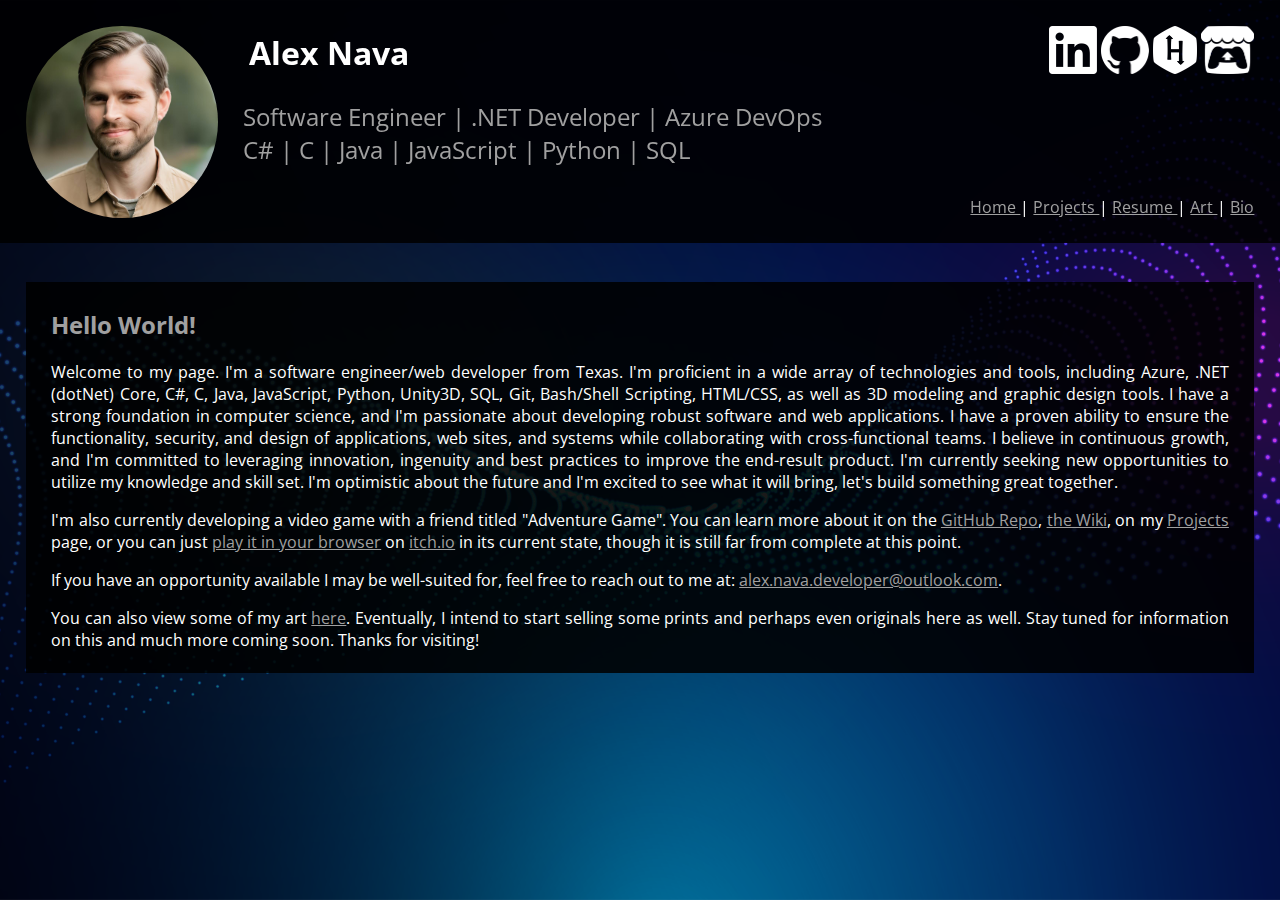
<file: index.html>
<!DOCTYPE html>
<html>
<!--.//{}//.-->
  <head>
    <meta http-equiv="Content-Type" content="text/html; charset=utf-8">
    <meta name="viewport" content="width=device-width, initial-scale=1">
    <link rel="stylesheet" href="css/Default.css" type="text/css">
    <link rel="preconnect" href="https://fonts.googleapis.com">
    <link rel="preconnect" href="https://fonts.gstatic.com" crossorigin>
    <link href="https://fonts.googleapis.com/css2?family=Open+Sans:ital,wght@0,300..800;1,300..800&display=swap" rel="stylesheet">
    <title>Alex Nava</title>
    <meta name="Generator" content="Cocoa HTML Writer">
    <meta name="CocoaVersion" content="1561.61">
  </head>

  <!-- Google tag (gtag.js) -->
  <script async src="https://www.googletagmanager.com/gtag/js?id=G-SY638YXLCG"></script>
  <script>
    window.dataLayer = window.dataLayer || [];
    function gtag(){dataLayer.push(arguments);}
    gtag('js', new Date());
    gtag('config', 'G-SY638YXLCG');
  </script>

  <body>
    <div id = "content">
      <div id = "banner">
        <img class = "circle" src = "Images/Headshot26-Cropped.jpg" width = "196" height = "196">
        
        <div id="name-title">
          <h1 id = "headline">Alex Nava</h1>
          <h2 id = "title">
            Software Engineer | .NET Developer | Azure DevOps</br>
            C# | C | Java | JavaScript | Python | SQL
          </h2>
        </div>
        <div id="nav">
          <div id="icons">
            <a href="https://www.linkedin.com/in/alexnava86/"><img src = "Images/Logos/LinkedIn.png" width="48" height="48"></a>
            <a href="https://github.com/alexnava86"><img src = "Images/Logos/Github.png" width="48" height="48"></a>
            <!--<a href="https://leetcode.com/alexnava86/"><img src = "Images/Logos/LeetCode.png" width="40" height="48"></a>-->
            <a href="https://www.hackerrank.com/alexnava86"><img src = "Images/Logos/HackerRank.png" width="44" height="48"></a>
            <a href="https://alexnava86.itch.io/"><img src = "Images/Logos/Itch.io.png" width="53" height="48"></a>
          </div>
          <div id="links">
            <a href="https://alexnava86.github.io"> Home </a>|
            <a href="https://alexnava86.github.io/Projects/"> Projects </a>|
            <a href="https://alexnava86.github.io/Resume/"> Resume </a>|
            <a href="https://alexnava86.github.io/Art/"> Art </a>| 
            <a href="https://alexnava86.github.io/Bio/"> Bio </a>
            <!--<a href="Contact/Index.html"> Contact</a>-->
          </div>
        </div>
      </div>

      <div id = "introduction">
        <h2>Hello World!</h2>
        <p>
          Welcome to my page. I'm a software engineer/web developer from Texas. I'm proficient in a wide 
          array of technologies and tools, including Azure, .NET (dotNet) Core, C#, C, Java, JavaScript, 
          Python, Unity3D, SQL, Git, Bash/Shell Scripting, HTML/CSS, as well as 3D modeling and graphic 
          design tools. I have a strong foundation in computer science, and I'm passionate about developing 
          robust software and web applications. I have a proven ability to ensure the functionality, security, 
          and design of applications, web sites, and systems while collaborating with cross-functional teams. I 
          believe in continuous growth, and I'm committed to leveraging innovation, ingenuity and best practices  
          to improve the end-result product. I'm currently seeking new opportunities to utilize my knowledge and 
          skill set. I'm optimistic about the future and I'm excited to see what it will bring, let's build  
          something great together.
        </p>
        <p>
          I'm also currently developing a video game with a friend titled "Adventure Game". 
          You can learn more about it on the <a href="https://github.com/alexnava86/AdventureGame">GitHub Repo</a>,  
          <a href="https://github.com/alexnava86/AdventureGame/wiki">the Wiki</a>, 
          on my <a href="https://alexnava86.com/Projects/">Projects</a> page, or you can just
          <a href="https://alexnava86.itch.io/adventuregame-v0-0-0325">play it in your browser</a> on 
          <a href="https://alexnava86.itch.io">itch.io</a> in its current state, though it is still far 
          from complete at this point.
        </p>
        <p>  
          If you have an opportunity available I may be well-suited for, feel free to reach out to me at:
          <a href="mailto:alex.nava.developer@outlook.com">alex.nava.developer@outlook.com</a>.
        </p>
        <p>
          You can also view some of my art <a href="https://alexnava86.com/Art/">here</a>. Eventually, 
          I intend to start selling some prints and perhaps even originals here as well. 
          Stay tuned for information on this and much more coming soon. Thanks for visiting!
        </p>
      </div>
    </div>
  </body>
</html>
</file>
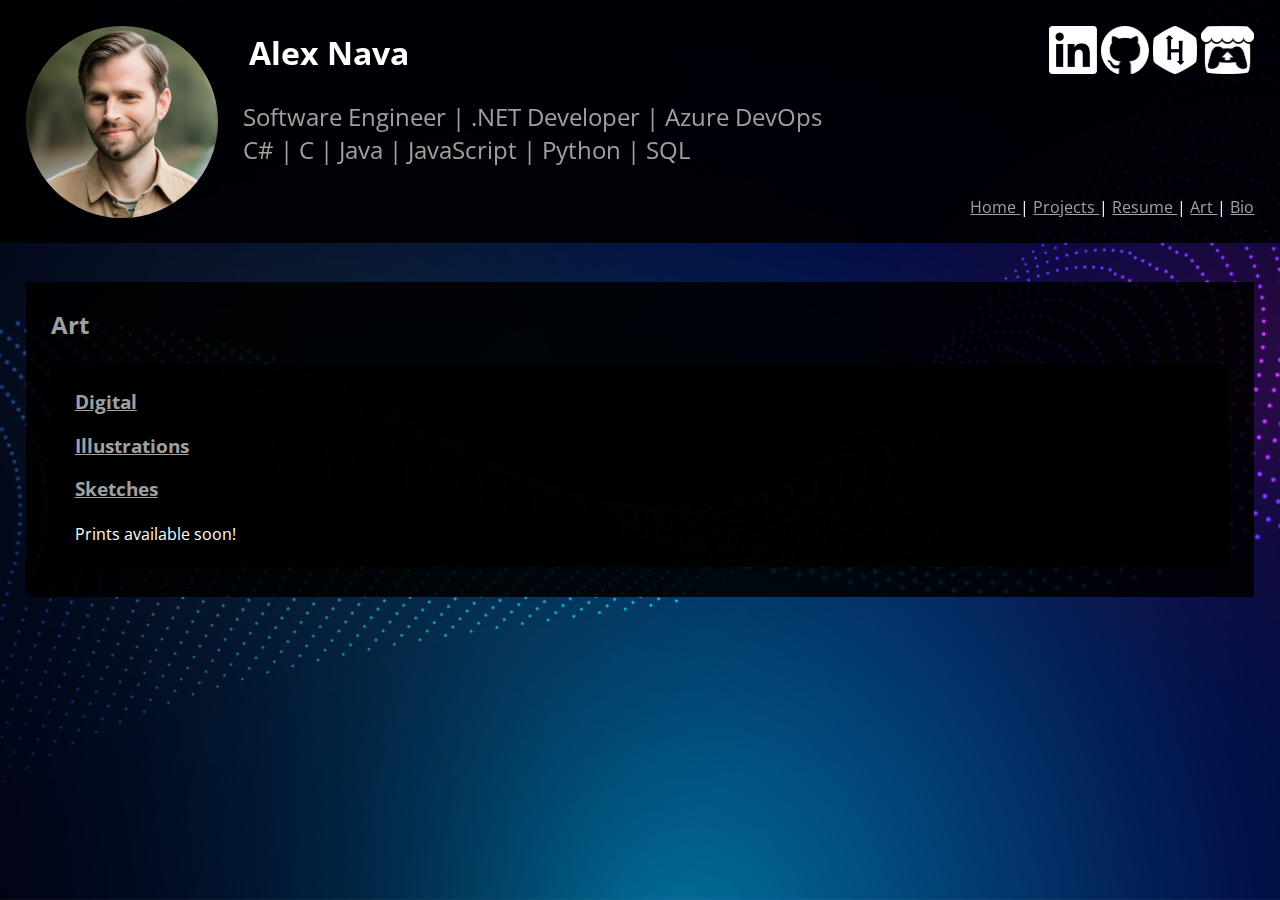
<file: Art/index.html>
<!DOCTYPE html>
<html>
<!--.//{}//.-->
  <head>
    <meta http-equiv="Content-Type" content="text/html; charset=utf-8">
    <meta name="viewport" content="width=device-width, initial-scale=1">
    <link rel="stylesheet" href="../css/Default.css" type="text/css">
    <link rel="preconnect" href="https://fonts.googleapis.com">
    <link rel="preconnect" href="https://fonts.gstatic.com" crossorigin>
    <link href="https://fonts.googleapis.com/css2?family=Open+Sans:ital,wght@0,300..800;1,300..800&display=swap" rel="stylesheet">
    <title>Alex Nava</title>
    <meta name="Generator" content="Cocoa HTML Writer">
    <meta name="CocoaVersion" content="1561.61">
  </head>

  <!-- Google tag (gtag.js) -->
  <script async src="https://www.googletagmanager.com/gtag/js?id=G-SY638YXLCG"></script>
  <script>
    window.dataLayer = window.dataLayer || [];
    function gtag(){dataLayer.push(arguments);}
    gtag('js', new Date());
    gtag('config', 'G-SY638YXLCG');
  </script>

  <body>
    <div id = "content">
      <div id = "banner">
        <img class = "circle" src = "../Images/Headshot26-Cropped.jpg" width = "196" height = "196">
        
        <div id="name-title">
          <h1 id = "headline">Alex Nava</h1>
          <h2 id = "title">
            Software Engineer | .NET Developer | Azure DevOps</br>
            C# | C | Java | JavaScript | Python | SQL
          </h2>
        </div>
        <div id="nav">
          <div id="icons">
            <a href="https://www.linkedin.com/in/alexnava86/"><img src = "../Images/Logos/LinkedIn.png" width="48" height="48"></a>
            <a href="https://github.com/alexnava86"><img src = "../Images/Logos/Github.png" width="48" height="48"></a>
            <!--<a href="https://leetcode.com/alexnava86/"><img src = "../Images/Logos/LeetCode.png" width="40" height="48"></a>-->
            <a href="https://www.hackerrank.com/alexnava86"><img src = "../Images/Logos/HackerRank.png" width="44" height="48"></a>
            <a href="https://alexnava86.itch.io/"><img src = "../Images/Logos/Itch.io.png" width="53" height="48"></a>
          </div>
          <div id="links">
            <a href="https://alexnava86.github.io"> Home </a>|
            <a href="https://alexnava86.github.io/Projects/"> Projects </a>|
            <a href="https://alexnava86.github.io/Resume/"> Resume </a>|
            <a href="https://alexnava86.github.io/Art/"> Art </a>| 
            <a href="https://alexnava86.github.io/Bio/"> Bio </a>
            <!--<a href="Contact/Index.html"> Contact</a>-->
          </div>
        </div>
      </div>

      <div id = "introduction">
        <h2>Art</h2>
        <div id = "subsection">
          <p>
            <a href="https://alexnava86.github.io/Art/Digital/"><h3>Digital</h3></a>
            <a href="https://alexnava86.github.io/Art/Illustrations/"><h3>Illustrations</h3></a>
            <a href="https://alexnava86.github.io/Art/Sketches/"><h3>Sketches</h3></a><br>
            Prints available soon!
          </p>
        </div>
      </div>
    </div>
  </body>
</html>
</file>
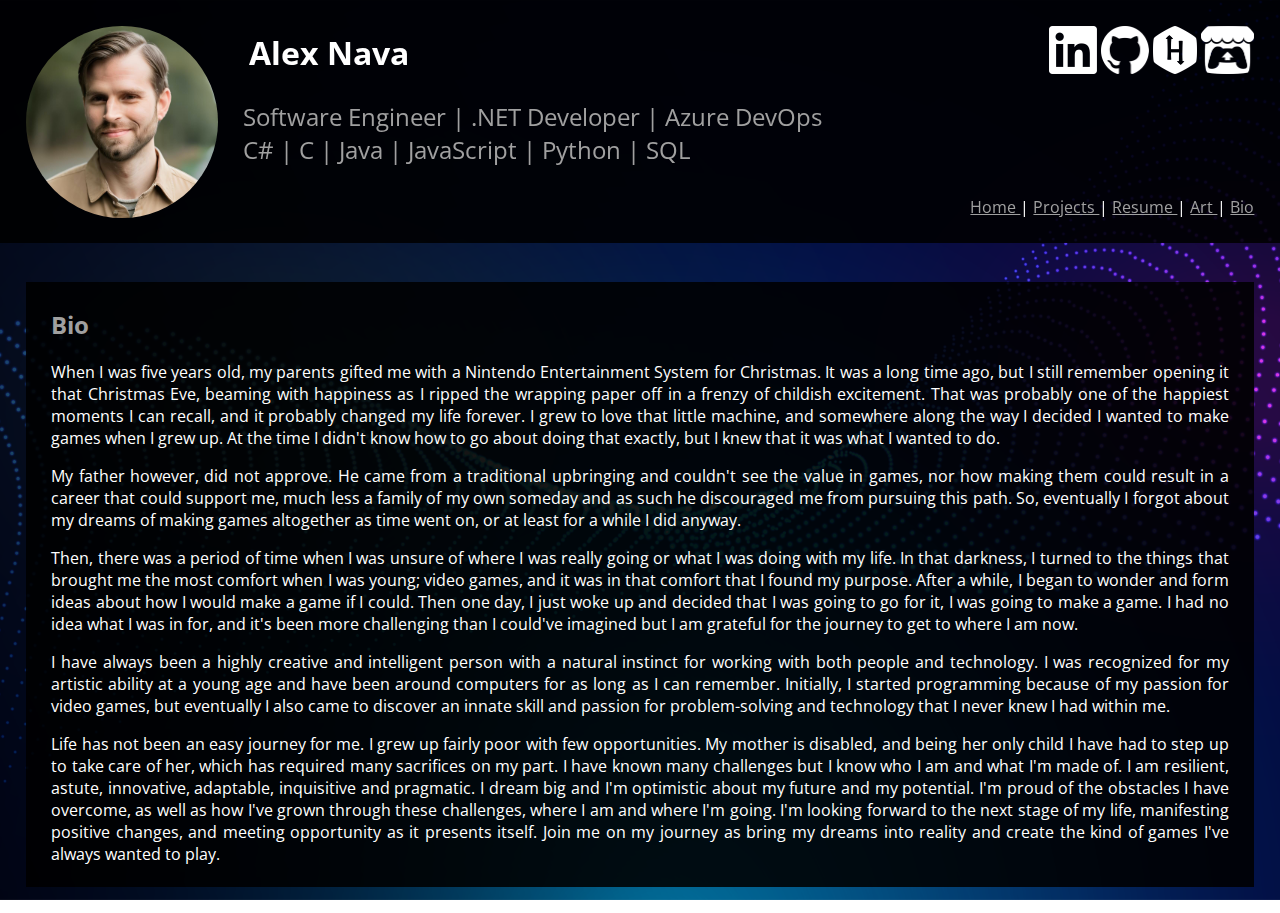
<file: Bio/index.html>
<!DOCTYPE html>
<html>
<!--.//{}//.-->
  <head>
    <meta http-equiv="Content-Type" content="text/html; charset=utf-8">
    <meta name="viewport" content="width=device-width, initial-scale=1">
    <link rel="stylesheet" href="../css/Default.css" type="text/css">
    <link rel="preconnect" href="https://fonts.googleapis.com">
    <link rel="preconnect" href="https://fonts.gstatic.com" crossorigin>
    <link href="https://fonts.googleapis.com/css2?family=Open+Sans:ital,wght@0,300..800;1,300..800&display=swap" rel="stylesheet">
    <title>Alex Nava</title>
    <meta name="Generator" content="Cocoa HTML Writer">
    <meta name="CocoaVersion" content="1561.61">
  </head>

  <!-- Google tag (gtag.js) -->
  <script async src="https://www.googletagmanager.com/gtag/js?id=G-SY638YXLCG"></script>
  <script>
    window.dataLayer = window.dataLayer || [];
    function gtag(){dataLayer.push(arguments);}
    gtag('js', new Date());
    gtag('config', 'G-SY638YXLCG');
  </script>

  <body>
    <div id = "content">
      <div id = "banner">
        <img class = "circle" src = "../Images/Headshot26-Cropped.jpg" width = "196" height = "196">
        
        <div id="name-title">
          <h1 id = "headline">Alex Nava</h1>
          <h2 id = "title">
            Software Engineer | .NET Developer | Azure DevOps</br>
            C# | C | Java | JavaScript | Python | SQL
          </h2>
        </div>
        <div id="nav">
          <div id="icons">
            <a href="https://www.linkedin.com/in/alexnava86/"><img src = "../Images/Logos/LinkedIn.png" width="48" height="48"></a>
            <a href="https://github.com/alexnava86"><img src = "../Images/Logos/Github.png" width="48" height="48"></a>
            <!--<a href="https://leetcode.com/alexnava86/"><img src = "../Images/Logos/LeetCode.png" width="40" height="48"></a>-->
            <a href="https://www.hackerrank.com/alexnava86"><img src = "../Images/Logos/HackerRank.png" width="44" height="48"></a>
            <a href="https://alexnava86.itch.io/"><img src = "../Images/Logos/Itch.io.png" width="53" height="48"></a>
          </div>
          <div id="links">
            <a href="https://alexnava86.github.io"> Home </a>|
            <a href="https://alexnava86.github.io/Projects/"> Projects </a>|
            <a href="https://alexnava86.github.io/Resume/"> Resume </a>|
            <a href="https://alexnava86.github.io/Art/"> Art </a>| 
            <a href="https://alexnava86.github.io/Bio/"> Bio </a>
            <!--<a href="Contact/Index.html"> Contact</a>-->
          </div>
        </div>
      </div>

      <div id = "introduction">
        <h2>Bio</h2>
        <p>
          When I was five years old, my parents gifted me with a Nintendo Entertainment 
          System for Christmas. It was a long time ago, but I still remember opening it 
          that Christmas Eve, beaming with happiness as I ripped the wrapping paper off 
          in a frenzy of childish excitement. That was probably one of the happiest moments I  
          can recall, and it probably changed my life forever. I grew to love that little  
          machine, and somewhere along the way I decided I wanted to make games when I grew 
          up. At the time I didn't know how to go about doing that exactly, but I knew that 
          it was what I wanted to do. 
        </p>
        <p>
          My father however, did not approve. He came from a traditional upbringing and 
          couldn't see the value in games, nor how making them could result in a career that  
          could support me, much less a family of my own someday and as such he discouraged  
          me from pursuing this path. So, eventually I forgot about my dreams of making games 
          altogether as time went on, or at least for a while I did anyway.
        </p>
        <p>
          Then, there was a period of time when I was unsure of where I was really going or   
          what I was doing with my life. In that darkness, I turned to the things that  
          brought me the most comfort when I was young; video games, and it was in that    
          comfort that I found my purpose. After a while, I began to wonder and form ideas
          about how I would make a game if I could. Then one day, I just woke up and decided 
          that I was going to go for it, I was going to make a game. I had no idea what I 
          was in for, and it's been more challenging than I could've imagined but I am  
          grateful for the journey to get to where I am now.
        </p>
        <p>
          I have always been a highly creative and intelligent person with a natural instinct 
          for working with both people and technology. I was recognized for my artistic  
          ability at a young age and have been around computers for as long as I can remember. 
          Initially, I started programming because of my passion for video games, but 
          eventually I also came to discover an innate skill and passion for problem-solving  
          and technology that I never knew I had within me.
        </p>
        <p>
          Life has not been an easy journey for me. I grew up fairly poor with few   
          opportunities. My mother is disabled, and being her only child I have had to step up 
          to take care of her, which has required many sacrifices on my part. I have known many   
          challenges but I know who I am and what I'm made of. I am resilient, astute, 
          innovative, adaptable, inquisitive and pragmatic. I dream big and I'm optimistic 
          about my future and my potential. I'm proud of the obstacles I have overcome, as 
          well as how I've grown through these challenges, where I am and where I'm going. 
          I'm looking forward to the next stage of my life, manifesting positive changes, and 
          meeting opportunity as it presents itself. Join me on my journey as bring my dreams 
          into reality and create the kind of games I've always wanted to play.
        </p>
      </div>
    </div>
  </body>
</html>
</file>
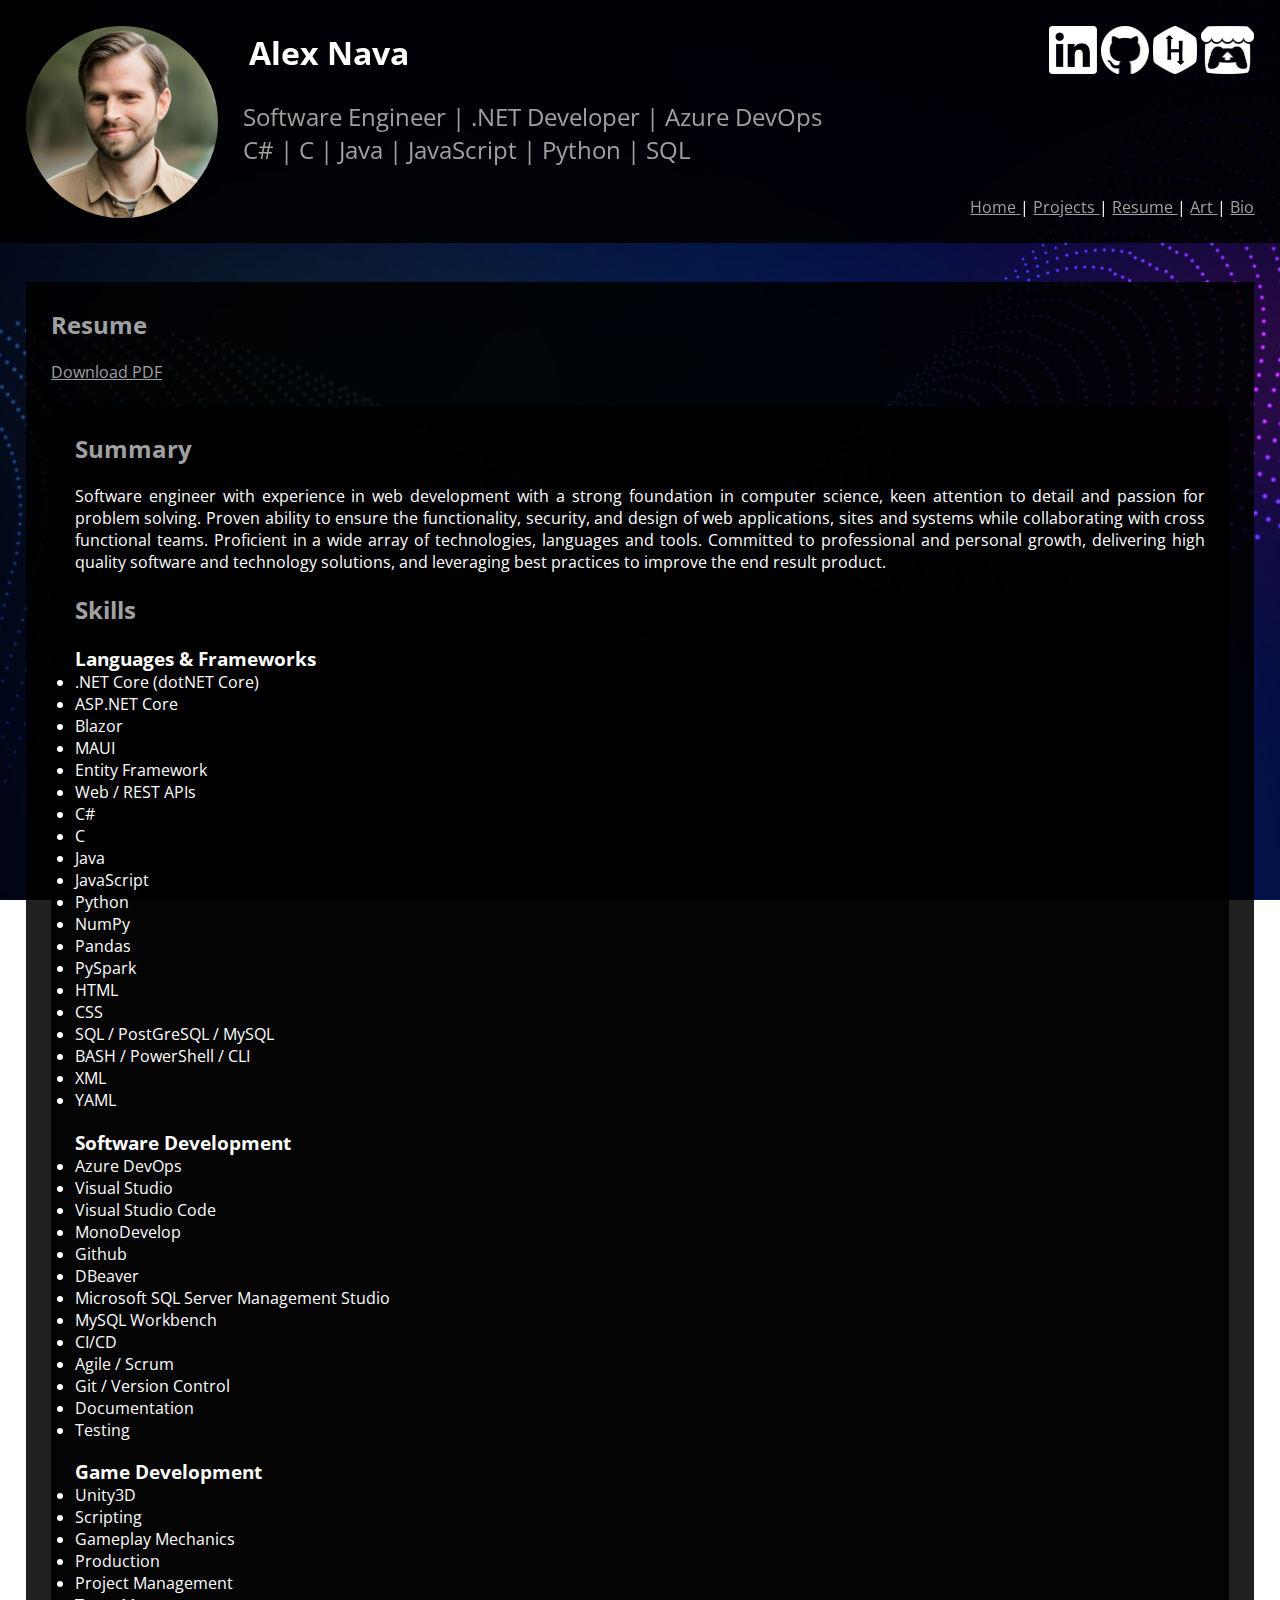
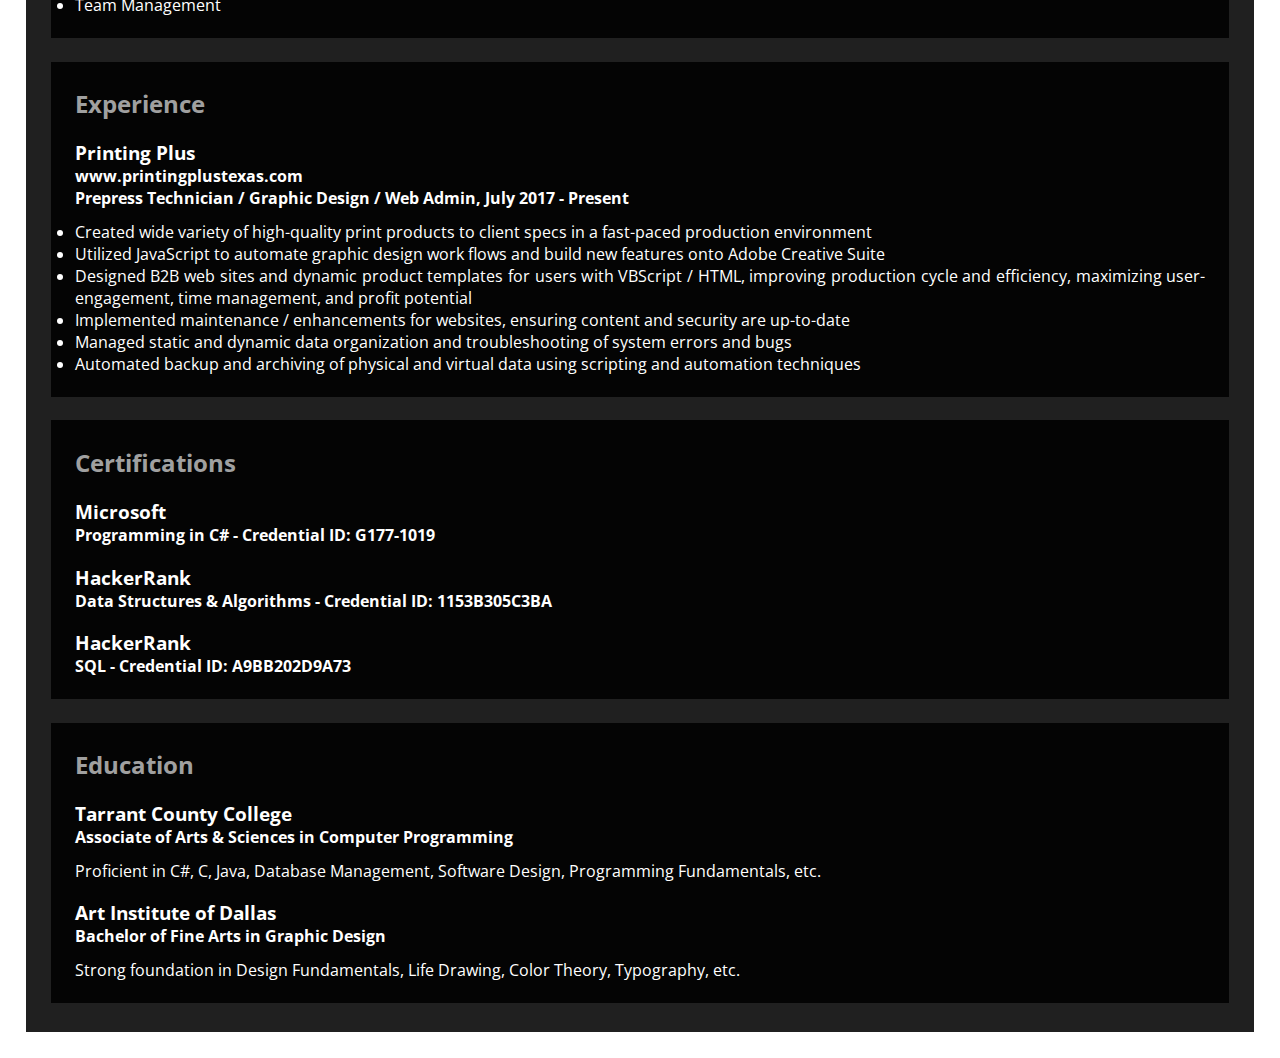
<file: Resume/index.html>
<!DOCTYPE html>
<html>
<!--.//{}//.-->
  <head>
    <meta http-equiv="Content-Type" content="text/html; charset=utf-8">
    <meta name="viewport" content="width=device-width, initial-scale=1">
    <link rel="stylesheet" href="../css/Default.css" type="text/css">
    <link rel="preconnect" href="https://fonts.googleapis.com">
    <link rel="preconnect" href="https://fonts.gstatic.com" crossorigin>
    <link href="https://fonts.googleapis.com/css2?family=Open+Sans:ital,wght@0,300..800;1,300..800&display=swap" rel="stylesheet">
    <title>Alex Nava</title>
    <meta name="Generator" content="Cocoa HTML Writer">
    <meta name="CocoaVersion" content="1561.61">
  </head>

  <!-- Google tag (gtag.js) -->
  <script async src="https://www.googletagmanager.com/gtag/js?id=G-SY638YXLCG"></script>
  <script>
    window.dataLayer = window.dataLayer || [];
    function gtag(){dataLayer.push(arguments);}
    gtag('js', new Date());
    gtag('config', 'G-SY638YXLCG');
  </script>

  <body>
    <div id = "content">
      <div id = "banner">
        <img class = "circle" src = "../Images/Headshot26-Cropped.jpg" width = "196" height = "196">
        
        <div id="name-title">
          <h1 id = "headline">Alex Nava</h1>
          <h2 id = "title">
            Software Engineer | .NET Developer | Azure DevOps</br>
            C# | C | Java | JavaScript | Python | SQL
          </h2>
        </div>
        <div id="nav">
          <div id="icons">
            <a href="https://www.linkedin.com/in/alexnava86/"><img src = "../Images/Logos/LinkedIn.png" width="48" height="48"></a>
            <a href="https://github.com/alexnava86"><img src = "../Images/Logos/Github.png" width="48" height="48"></a>
            <!--<a href="https://leetcode.com/alexnava86/"><img src = "../Images/Logos/LeetCode.png" width="40" height="48"></a>-->
            <a href="https://www.hackerrank.com/alexnava86"><img src = "../Images/Logos/HackerRank.png" width="44" height="48"></a>
            <a href="https://alexnava86.itch.io/"><img src = "../Images/Logos/Itch.io.png" width="53" height="48"></a>
          </div>
          <div id="links">
            <a href="https://alexnava86.github.io"> Home </a>|
            <a href="https://alexnava86.github.io/Projects/"> Projects </a>|
            <a href="https://alexnava86.github.io/Resume/"> Resume </a>|
            <a href="https://alexnava86.github.io/Art/"> Art </a>| 
            <a href="https://alexnava86.github.io/Bio/"> Bio </a>
            <!--<a href="Contact/Index.html"> Contact</a>-->
          </div>
        </div>
      </div>

      <div id = "introduction">

        <h2>Resume</h2>
        <p>
          <a href="AlexNava-Resume_4.24.pdf">Download PDF</a>
        </p>
        <div id = "subsection">
          <h2>Summary</h2>
          <p>
            Software engineer with experience in web development with a strong foundation in computer science, keen
            attention to detail and passion for problem solving. Proven ability to ensure the functionality, security, 
            and design of web applications, sites and systems while collaborating with cross functional teams. Proficient  
            in a wide array of technologies, languages and tools. Committed to professional and personal growth, delivering 
            high quality software and technology solutions, and leveraging best practices to improve the end result product.
          </p>
          <h2>Skills</h2>
          <p>
          <h3>Languages & Frameworks</h3>
          <div id = "list">
            <li>.NET Core (dotNET Core)</li>
            <li>ASP.NET Core</li>
            <li>Blazor</li>
            <li>MAUI</li>
            <li>Entity Framework</li>
            <li>Web / REST APIs</li>
            <li>C#</li>
            <li>C</li>
            <li>Java</li>
            <li>JavaScript</li>
            <li>Python</li>
            <li>NumPy</li>
            <li>Pandas</li>
            <li>PySpark</li>
            <li>HTML</li>
            <li>CSS</li>
            <li>SQL / PostGreSQL / MySQL</li>
            <li>BASH / PowerShell / CLI</li>
            <li>XML</li>
            <li>YAML</li>
          </div>
          <h3>Software Development</h3>
          <div id = "list">
            <li>Azure DevOps</li>
            <li>Visual Studio</li>
            <li>Visual Studio Code</li>
            <li>MonoDevelop</li>
            <li>Github</li>
            <li>DBeaver</li>
            <li>Microsoft SQL Server Management Studio</li>
            <li>MySQL Workbench</li>
            <li>CI/CD</li>
            <li>Agile / Scrum</li>
            <li>Git / Version Control</li>
            <li>Documentation</li>
            <li>Testing</li>
          </div>
          <h3>Game Development</h3>
          <div id = "list">
            <li>Unity3D</li>
            <li>Scripting</li>
            <li>Gameplay Mechanics</li>
            <li>Production</li>
            <li>Project Management</li>
            <li>Team Management</li>
          </div>
          </p>
        </div>

        <div id = "subsection">
          <h2>Experience</h2>
          <p>
            <h3>Printing Plus</h3>
            <h4>www.printingplustexas.com<br>
            Prepress Technician / Graphic Design / Web Admin, July 2017 - Present<br></h4>
            <div id = "list">
              <li>
                Created wide variety of high-quality print products to client specs in a fast-paced production environment</li>
              <li>
                Utilized JavaScript to automate graphic design work flows and build new features onto Adobe Creative Suite</li>
              <li>
                Designed B2B web sites and dynamic product templates for users with VBScript / HTML, improving
                production cycle and efficiency, maximizing user-engagement, time management, and profit potential
              </li>
              <li>
                Implemented maintenance / enhancements for websites, ensuring content and security are up-to-date</li>
              <li>
                Managed static and dynamic data organization and troubleshooting of system errors and bugs</li>
              <li>
                Automated backup and archiving of physical and virtual data using scripting and automation techniques</li>
            </div>
          </p>
        </div>
        <div id = "subsection">
          <h2>Certifications</h2>
          <p>
            <h3>Microsoft</h3>
            <h4>Programming in C# - Credential ID: G177-1019</h4>
            <h3>HackerRank</h3>
            <h4>Data Structures & Algorithms - Credential ID: 1153B305C3BA</h4>
            <h3>HackerRank</h3>
            <h4>SQL - Credential ID: A9BB202D9A73</h4>
          </p>
        </div>
        <div id = "subsection">
          <h2>Education</h2>
          <p>
            <h3>Tarrant County College</h3>
            <h4>Associate of Arts & Sciences in Computer Programming<br></h4>
            Proficient in C#, C, Java, Database Management, Software Design, Programming Fundamentals, etc.
          </p>
          <p>
            <h3>Art Institute of Dallas</h3>
            <h4>Bachelor of Fine Arts in Graphic Design<br></h4>
            Strong foundation in Design Fundamentals, Life Drawing, Color Theory, Typography, etc.
          </p>
        </div>
      </div>

    </div>
  </body>
</html>
</file>
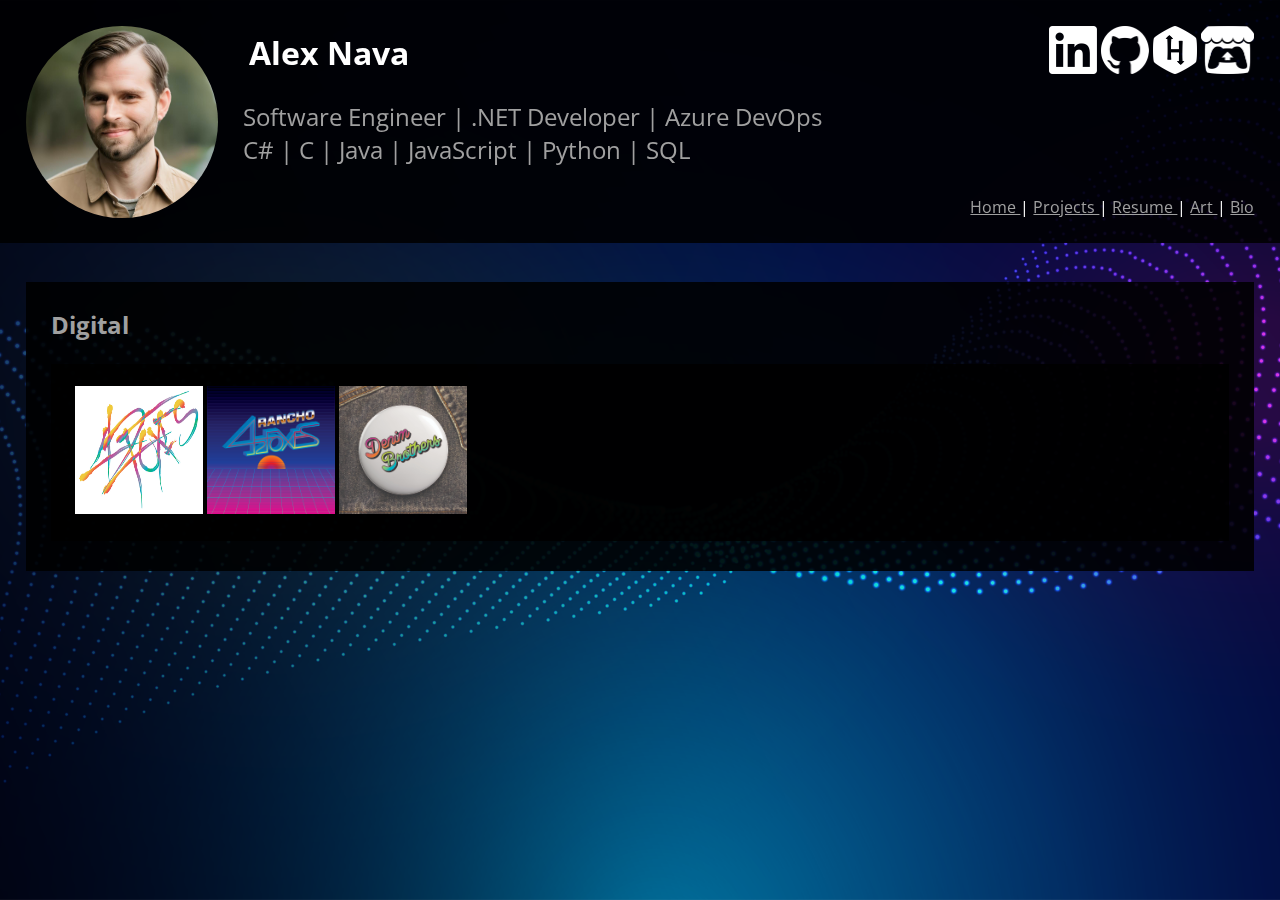
<file: Art/Digital/index.html>
<!DOCTYPE html>
<html>
<!--.//{}//.-->
  <head>
    <meta http-equiv="Content-Type" content="text/html; charset=utf-8">
    <meta name="viewport" content="width=device-width, initial-scale=1">
    <link rel="stylesheet" href="../../css/Default.css" type="text/css">
    <link rel="preconnect" href="https://fonts.googleapis.com">
    <link rel="preconnect" href="https://fonts.gstatic.com" crossorigin>
    <link href="https://fonts.googleapis.com/css2?family=Open+Sans:ital,wght@0,300..800;1,300..800&display=swap" rel="stylesheet">
    <title>Alex Nava</title>
    <meta name="Generator" content="Cocoa HTML Writer">
    <meta name="CocoaVersion" content="1561.61">
  </head>

  <!-- Google tag (gtag.js) -->
  <script async src="https://www.googletagmanager.com/gtag/js?id=G-SY638YXLCG"></script>
  <script>
    window.dataLayer = window.dataLayer || [];
    function gtag(){dataLayer.push(arguments);}
    gtag('js', new Date());
    gtag('config', 'G-SY638YXLCG');
  </script>

  <body>
    <div id = "content">
      <div id = "banner">
        <img class = "circle" src = "../../Images/Headshot26-Cropped.jpg" width = "196" height = "196">
        
        <div id="name-title">
          <h1 id = "headline">Alex Nava</h1>
          <h2 id = "title">
            Software Engineer | .NET Developer | Azure DevOps</br>
            C# | C | Java | JavaScript | Python | SQL
          </h2>
        </div>
        <div id="nav">
          <div id="icons">
            <a href="https://www.linkedin.com/in/alexnava86/"><img src = "../../Images/Logos/LinkedIn.png" width="48" height="48"></a>
            <a href="https://github.com/alexnava86"><img src = "../../Images/Logos/Github.png" width="48" height="48"></a>
            <!--<a href="https://leetcode.com/alexnava86/"><img src = "../../Images/Logos/LeetCode.png" width="40" height="48"></a>-->
            <a href="https://www.hackerrank.com/alexnava86"><img src = "../../Images/Logos/HackerRank.png" width="44" height="48"></a>
            <a href="https://alexnava86.itch.io/"><img src = "../../Images/Logos/Itch.io.png" width="53" height="48"></a>
          </div>
          <div id="links">
            <a href="https://alexnava86.github.io"> Home </a>|
            <a href="https://alexnava86.github.io/Projects/"> Projects </a>|
            <a href="https://alexnava86.github.io/Resume/"> Resume </a>|
            <a href="https://alexnava86.github.io/Art/"> Art </a>| 
            <a href="https://alexnava86.github.io/Bio/"> Bio </a>
            <!--<a href="Contact/Index.html"> Contact</a>-->
          </div>
        </div>
      </div>

      <div id = "introduction">
        <h2>Digital</h2>
        <div id = "subsection">
          <p>
            <a href="../../Images/Art/Digital/42FoxesLogoFINAL4x3.jpg"><img src = "../../Images/Art/Digital/42FoxesLogoFINAL4x3.jpg" width="128" height="128" alt="42Foxes"></a>
            <a href="../../Images/Art/Digital/42FoxesLogoFINAL4x4.jpg"><img src = "../../Images/Art/Digital/42FoxesLogoFINAL4x4.jpg" width="128" height="128" alt="Rancho 42Foxes"></a>
            <a href="../../Images/Art/Digital/DenimBrothers.jpg"><img src = "../../Images/Art/Digital/DenimBrothers.jpg" width="128" height="128" alt="Denim Brothers"></a>
          </p>
        </div>
      </div>
    </div>
  </body>
</html>
</file>
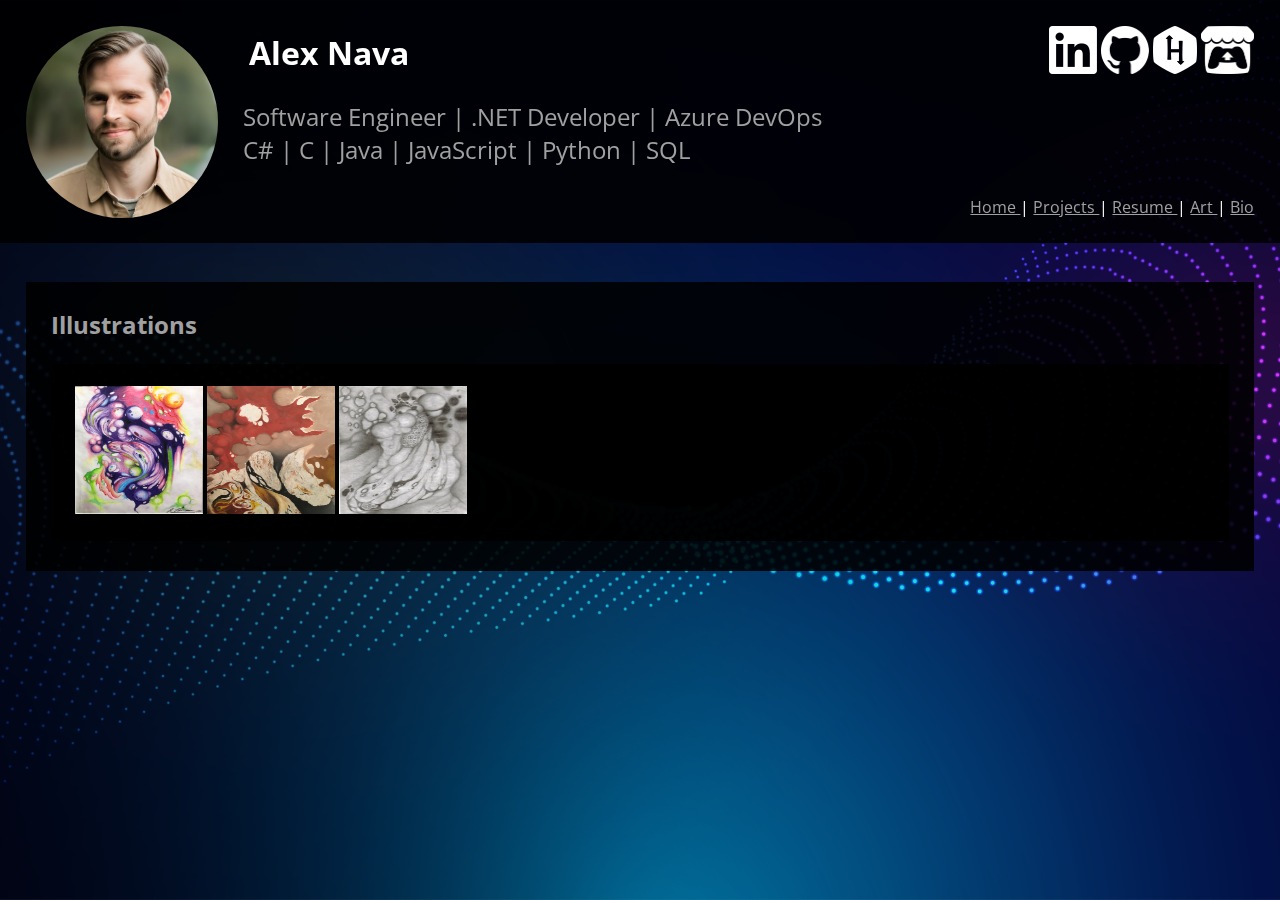
<file: Art/Illustrations/index.html>
<!DOCTYPE html>
<html>
<!--.//{}//.-->
  <head>
    <meta http-equiv="Content-Type" content="text/html; charset=utf-8">
    <meta name="viewport" content="width=device-width, initial-scale=1">
    <link rel="stylesheet" href="../../css/Default.css" type="text/css">
    <link rel="preconnect" href="https://fonts.googleapis.com">
    <link rel="preconnect" href="https://fonts.gstatic.com" crossorigin>
    <link href="https://fonts.googleapis.com/css2?family=Open+Sans:ital,wght@0,300..800;1,300..800&display=swap" rel="stylesheet">
    <title>Alex Nava</title>
    <meta name="Generator" content="Cocoa HTML Writer">
    <meta name="CocoaVersion" content="1561.61">
  </head>

  <!-- Google tag (gtag.js) -->
  <script async src="https://www.googletagmanager.com/gtag/js?id=G-SY638YXLCG"></script>
  <script>
    window.dataLayer = window.dataLayer || [];
    function gtag(){dataLayer.push(arguments);}
    gtag('js', new Date());
    gtag('config', 'G-SY638YXLCG');
  </script>

  <body>
    <div id = "content">
      <div id = "banner">
        <img class = "circle" src = "../../Images/Headshot26-Cropped.jpg" width = "196" height = "196">
        
        <div id="name-title">
          <h1 id = "headline">Alex Nava</h1>
          <h2 id = "title">
            Software Engineer | .NET Developer | Azure DevOps</br>
            C# | C | Java | JavaScript | Python | SQL
          </h2>
        </div>
        <div id="nav">
          <div id="icons">
            <a href="https://www.linkedin.com/in/alexnava86/"><img src = "../../Images/Logos/LinkedIn.png" width="48" height="48"></a>
            <a href="https://github.com/alexnava86"><img src = "../../Images/Logos/Github.png" width="48" height="48"></a>
            <!--<a href="https://leetcode.com/alexnava86/"><img src = "../../Images/Logos/LeetCode.png" width="40" height="48"></a>-->
            <a href="https://www.hackerrank.com/alexnava86"><img src = "../../Images/Logos/HackerRank.png" width="44" height="48"></a>
            <a href="https://alexnava86.itch.io/"><img src = "../../Images/Logos/Itch.io.png" width="53" height="48"></a>
          </div>
          <div id="links">
            <a href="https://alexnava86.github.io"> Home </a>|
            <a href="https://alexnava86.github.io/Projects/"> Projects </a>|
            <a href="https://alexnava86.github.io/Resume/"> Resume </a>|
            <a href="https://alexnava86.github.io/Art/"> Art </a>| 
            <a href="https://alexnava86.github.io/Bio/"> Bio </a>
            <!--<a href="Contact/Index.html"> Contact</a>-->
          </div>
        </div>
      </div>

      <div id = "introduction">
        <h2>Illustrations</h2>
        <div id = "subsection">
          <p>
            <a href="../../Images/Art/Illustration/NeonChaos.jpg"><img src = "../../Images/Art/Illustration/NeonChaos.jpg" width="128" height="128" alt="Neon Chaos"></a>
            <a href="../../Images/Art/Illustration/BeneathTheSurfaceOfTheSun.jpg"><img src = "../../Images/Art/Illustration/BeneathTheSurfaceOfTheSun.jpg" width="128" height="128" alt="Beneath the Surface of the Sun"></a>
            <a href="../../Images/Art/Illustration/Discombobulation.jpg"><img src = "../../Images/Art/Illustration/Discombobulation.jpg" width="128" height="128" alt="Discombobulation"></a>
          </p>
        </div>
      </div>
    </div>
  </body>
</html>
</file>
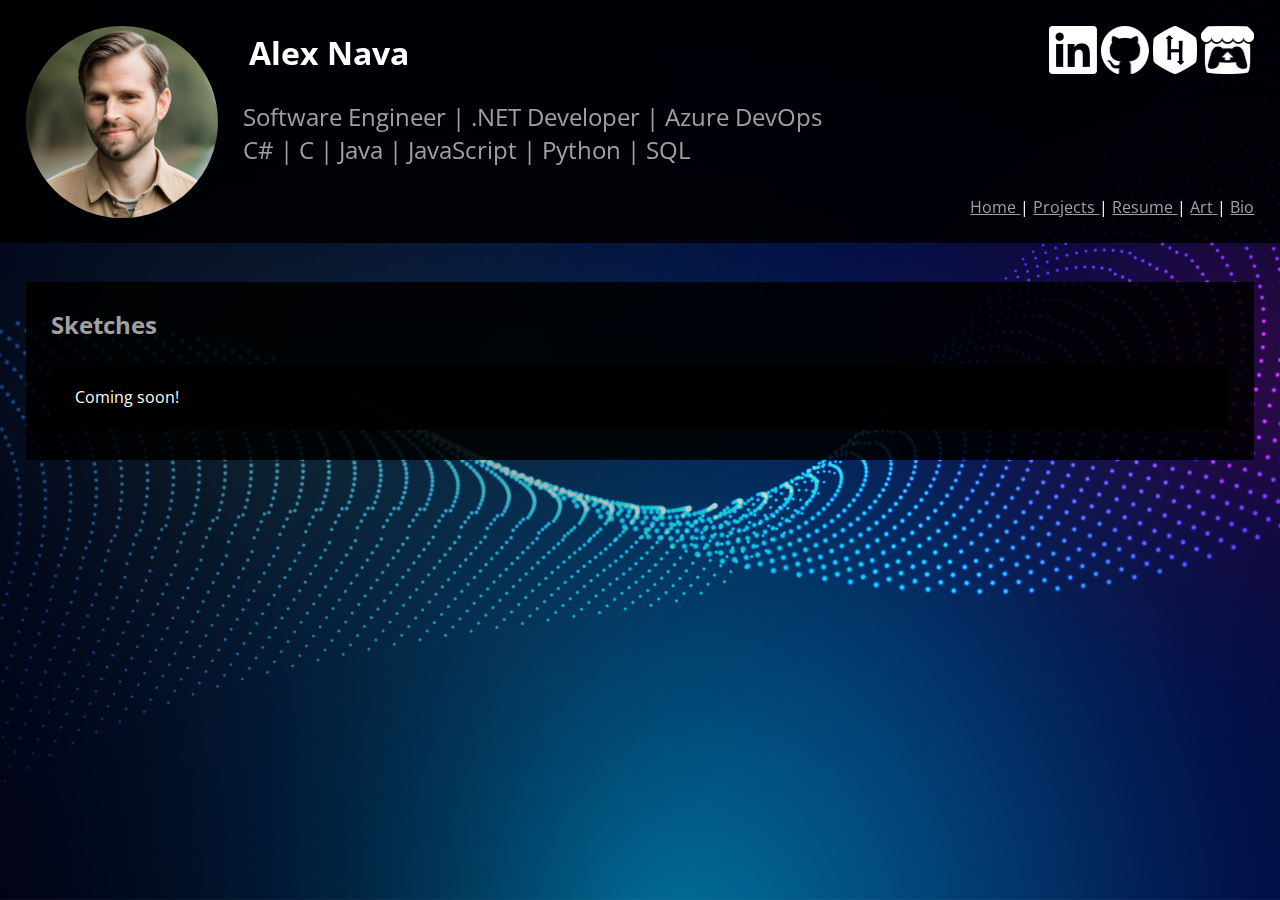
<file: Art/Sketches/index.html>
<!DOCTYPE html>
<html>
<!--.//{}//.-->
  <head>
    <meta http-equiv="Content-Type" content="text/html; charset=utf-8">
    <meta name="viewport" content="width=device-width, initial-scale=1">
    <link rel="stylesheet" href="../../css/Default.css" type="text/css">
    <link rel="preconnect" href="https://fonts.googleapis.com">
    <link rel="preconnect" href="https://fonts.gstatic.com" crossorigin>
    <link href="https://fonts.googleapis.com/css2?family=Open+Sans:ital,wght@0,300..800;1,300..800&display=swap" rel="stylesheet">
    <title>Alex Nava</title>
    <meta name="Generator" content="Cocoa HTML Writer">
    <meta name="CocoaVersion" content="1561.61">
  </head>

  <!-- Google tag (gtag.js) -->
  <script async src="https://www.googletagmanager.com/gtag/js?id=G-SY638YXLCG"></script>
  <script>
    window.dataLayer = window.dataLayer || [];
    function gtag(){dataLayer.push(arguments);}
    gtag('js', new Date());

    gtag('config', 'G-SY638YXLCG');
  </script>

  <body>
    <div id = "content">
      <div id = "banner">
        <img class = "circle" src = "../../Images/Headshot26-Cropped.jpg" width = "196" height = "196">
        
        <div id="name-title">
          <h1 id = "headline">Alex Nava</h1>
          <h2 id = "title">
            Software Engineer | .NET Developer | Azure DevOps</br>
            C# | C | Java | JavaScript | Python | SQL
          </h2>
        </div>
        <div id="nav">
          <div id="icons">
            <a href="https://www.linkedin.com/in/alexnava86/"><img src = "../../Images/Logos/LinkedIn.png" width="48" height="48"></a>
            <a href="https://github.com/alexnava86"><img src = "../../Images/Logos/Github.png" width="48" height="48"></a>
            <!--<a href="https://leetcode.com/alexnava86/"><img src = "../../Images/Logos/LeetCode.png" width="40" height="48"></a>-->
            <a href="https://www.hackerrank.com/alexnava86"><img src = "../../Images/Logos/HackerRank.png" width="44" height="48"></a>
            <a href="https://alexnava86.itch.io/"><img src = "../../Images/Logos/Itch.io.png" width="53" height="48"></a>
          </div>
          <div id="links">
            <a href="https://alexnava86.github.io"> Home </a>|
            <a href="https://alexnava86.github.io/Projects/"> Projects </a>|
            <a href="https://alexnava86.github.io/Resume/"> Resume </a>|
            <a href="https://alexnava86.github.io/Art/"> Art </a>| 
            <a href="https://alexnava86.github.io/Bio/"> Bio </a>
            <!--<a href="Contact/Index.html"> Contact</a>-->
          </div>
        </div>
      </div>

      <div id = "introduction">
        <h2>Sketches</h2>
        <div id = "subsection">
          <p>Coming soon!</p>
        </div>
      </div>
    </div>
  </body>
</html>
</file>
<file: css/Default.css>
body
{
	font-family: "Open Sans", sans-serif;
	color: #ffffff;
	text-align:justify;
	text-justify: auto;
	margin: 0;
	padding: 0;
	background-image: url(../Images/Backgrounds/vector-OCT-2020-58-150ppi.png);
	background-size: cover;
	background-position: top;
	background-attachment: fixed;
	background-repeat: no-repeat;
}
.circle
{
	float:left;
	margin-right: 2%;
	border-radius: 50%;
	width: 192px;
	height: 192px;
}
h1
{
	margin: 0;
	padding: 1%;
}
h2 
{
	color: #a0a0a0;
}
h3
{
	margin-bottom: 0;
}
h4
{
	margin-top: 0;
	margin-bottom: 1%;
}
a:link
{
	color:#a0a0a0; /*a0a0a0*/
}
a:visited	
{
	color: #00ffff; /*00ffff*/
}
a:visited:hover	
{
	color: #8000ff; /*8000ff*/
}
a:hover
{
	color: #ff00ff; /*8000ff*/
}
#banner
{
	top: 0;
	padding: 2%;
	width: 100%;
	position: fixed;
	background-color: #000000df;
	display: flex;
	flex-direction: row;
	/*margin: 0;*/
	/* align-items: center; */
	/* justify-content: space-between; */
}
#title
{
	font-weight: normal;
}
#nav
{
	display: flex;
	flex-direction: column;
	align-items: flex-end;
	justify-content: space-between;
	margin-left: auto;
	margin-right: 4%;
	/*align-items: flex-end;*/
	/*align-content:stretch;*/
	/* justify-content: flex-end; */
}
/*
#icons
{
	justify-content: space-evenly;
	/*
	justify-content: space-between;
	align-content: flex-start;
	
}
*/
/*
#links
{
	align-items: flex-end;
}
*/	
#introduction
{
	margin: 22% 2% 2% 2%;
	padding-top: 0.5%;
	padding-right: 2%;
	padding-bottom: 0.5%;
	padding-left: 2%;
	background-color: #000000df;
	z-index: 99;
}
#subsection
{
	margin-top: 2%;
	margin-bottom: 2%;
	padding-top: 0.5%;
	padding-right: 2%;
	padding-bottom: 0.5%;
	padding-left: 2%;
	background-color: #000000df;
	z-index: 99;
}
/*
#image
{
	object-fit: scale-down;
}
#list
{
	padding-left: 2%;
}
*/
@media(max-width: 980px) 
{
	.circle
	{
		width: 128px;
		height: 128px;
	}
	/*#banner
	{
		flex-direction: column;}
	*/
	#introduction 
	{
	  margin-top: 29%;
	}
}
</file>
